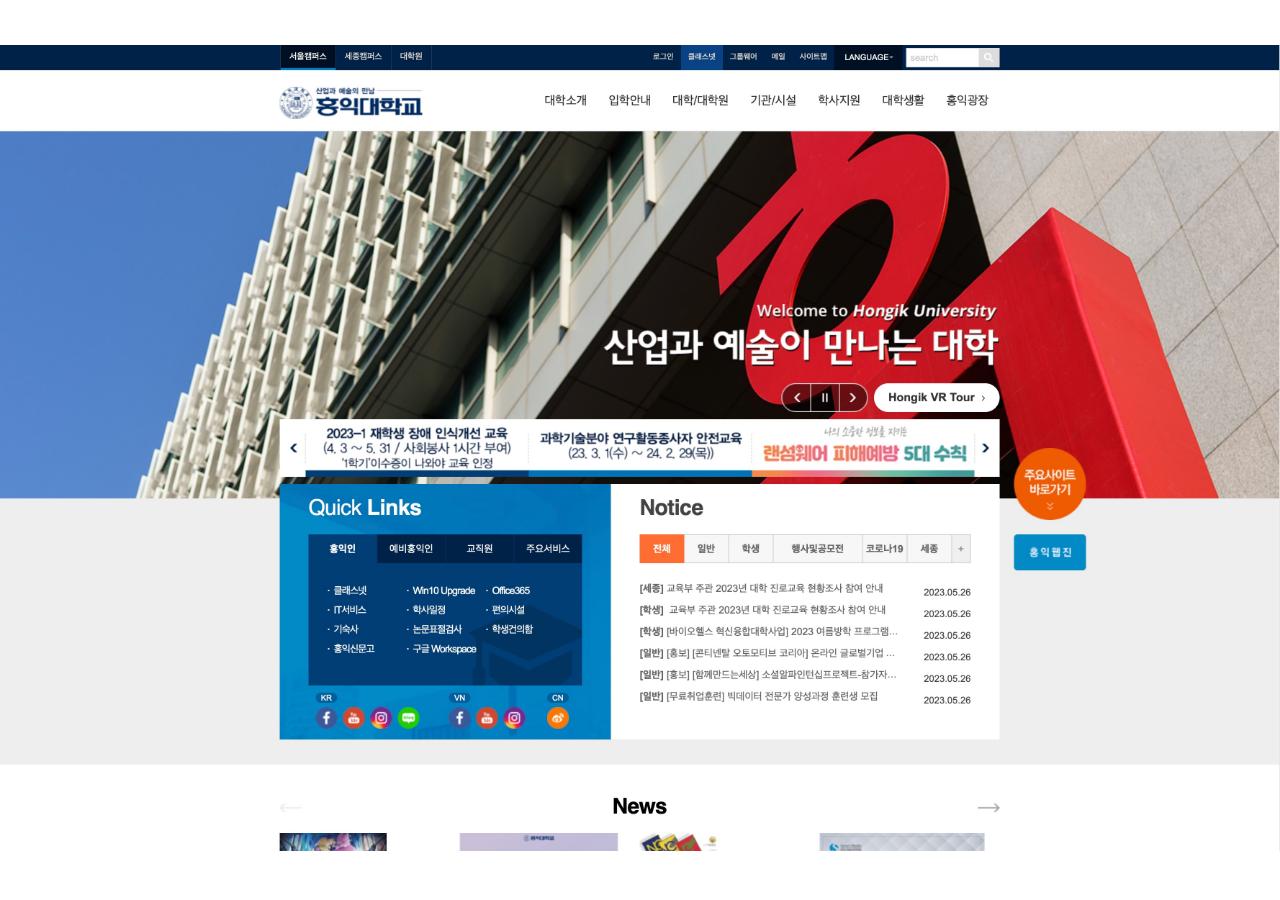
<file: index.html>
<!DOCTYPE html>
<html lang="ko">
<head>
    <meta charset="UTF-8">
    <meta http-equiv="X-UA-Compatible" content="IE=edge">
    <meta name="viewport" content="width=device-width, initial-scale=1.0">
    <title>홍익대학교</title>
    <style>
        body, html {
            height: 100%;
            margin: 0;
            padding: 0;
        }
        
        .container {
            display: flex;
            align-items: center;
            justify-content: center;
            height: 100%;
        }
        
        .image {
            max-width: 100%;
            max-height: 100%;
        }
    </style>
</head>
<body>
    <div class="container">
        <a href="realhomepage.html">
            <img class="image" src="pchome.jpeg" alt="Image A">
        </a>
    </div>

    <script>
        // 페이지가 로드될 때 현재 화면 크기를 확인하고 이미지를 변경합니다.
        function handleScreenSize() {
            var imageElement = document.querySelector('.image');
            var screenWidth = window.innerWidth;

            if (screenWidth <= 600) {
                imageElement.src = "mobilehome.png";
            } else {
                imageElement.src = "pchome.jpeg";
            }
        }

        handleScreenSize(); // 페이지가 로드될 때 초기 사진 설정

        window.addEventListener('resize', handleScreenSize); // 화면 크기가 변경될 때마다 사진 변경
    </script>
    
</body>
</html>
</file>
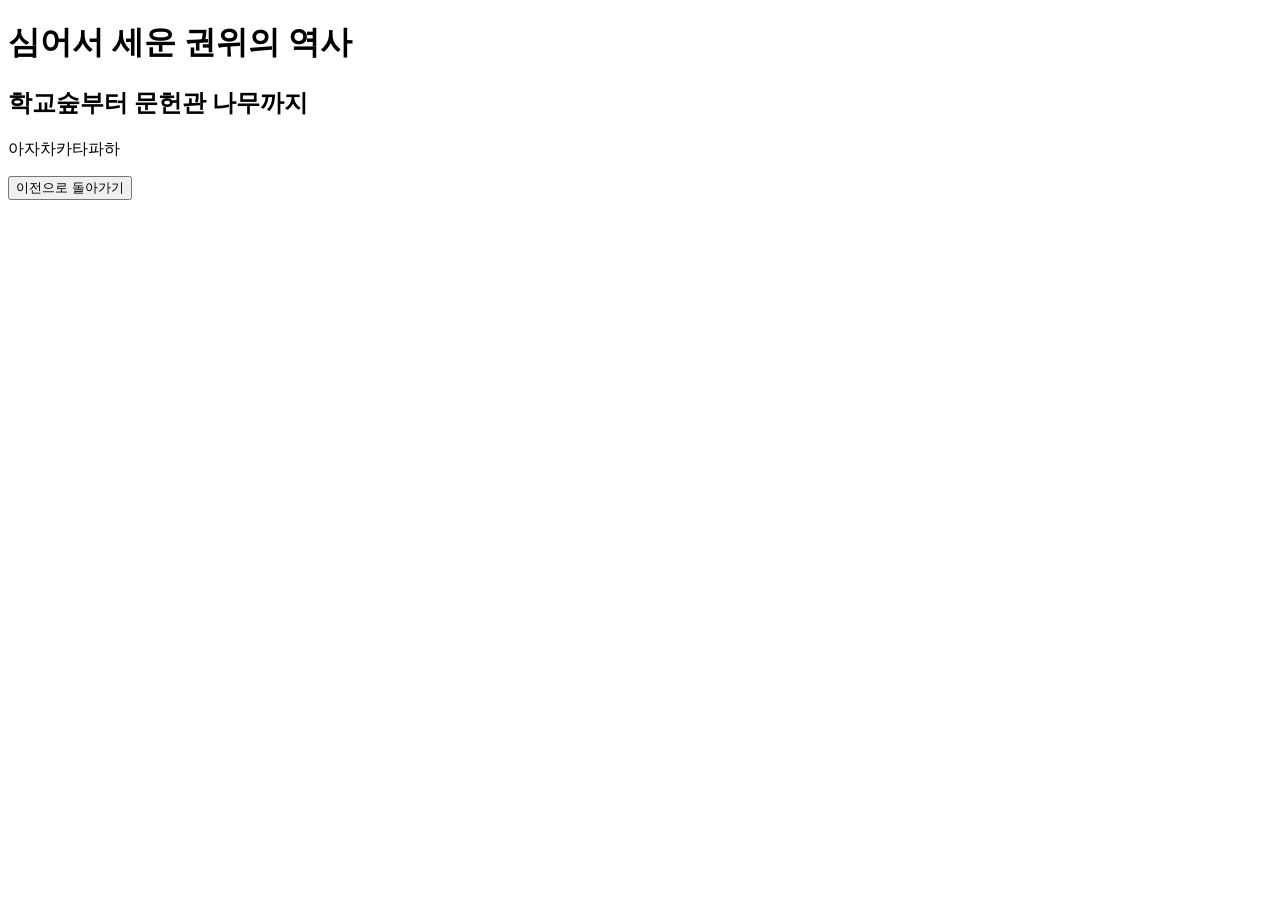
<file: map.html>
<!DOCTYPE html>
<html lang="ko">
<head>
    <meta charset="UTF-8">
    <meta http-equiv="X-UA-Compatible" content="IE=edge">
    <meta name="viewport" content="width=device-width, initial-scale=1.0">
    <title>심어서 세운 권위의 역사</title>
    <script>
        function goBack() {
          window.history.back();
        }
      </script>
</head>
<body>
    <h1>심어서 세운 권위의 역사</h1>
    <h2>학교숲부터 문헌관 나무까지</h2>
  <p>아자차카타파하</p>
  <button onclick="goBack()">이전으로 돌아가기</button>
</body>
</html>
</file>
